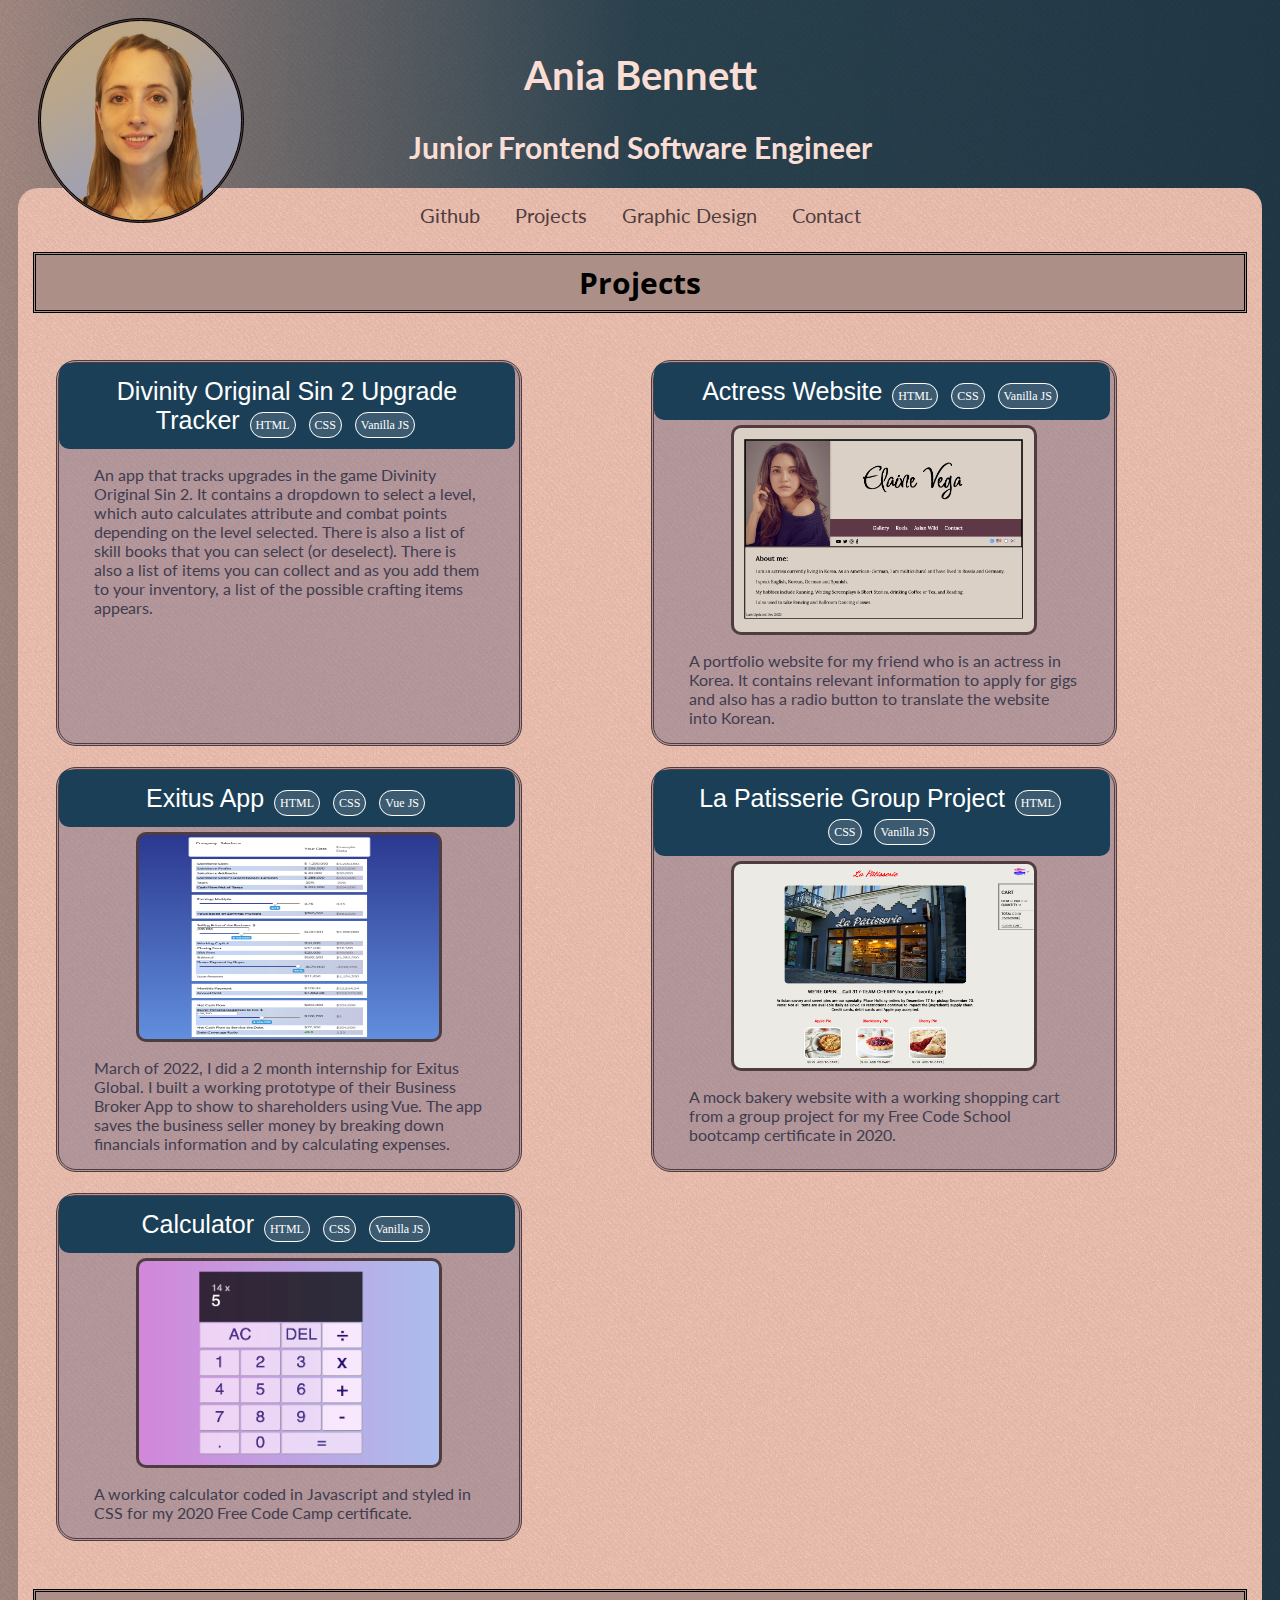
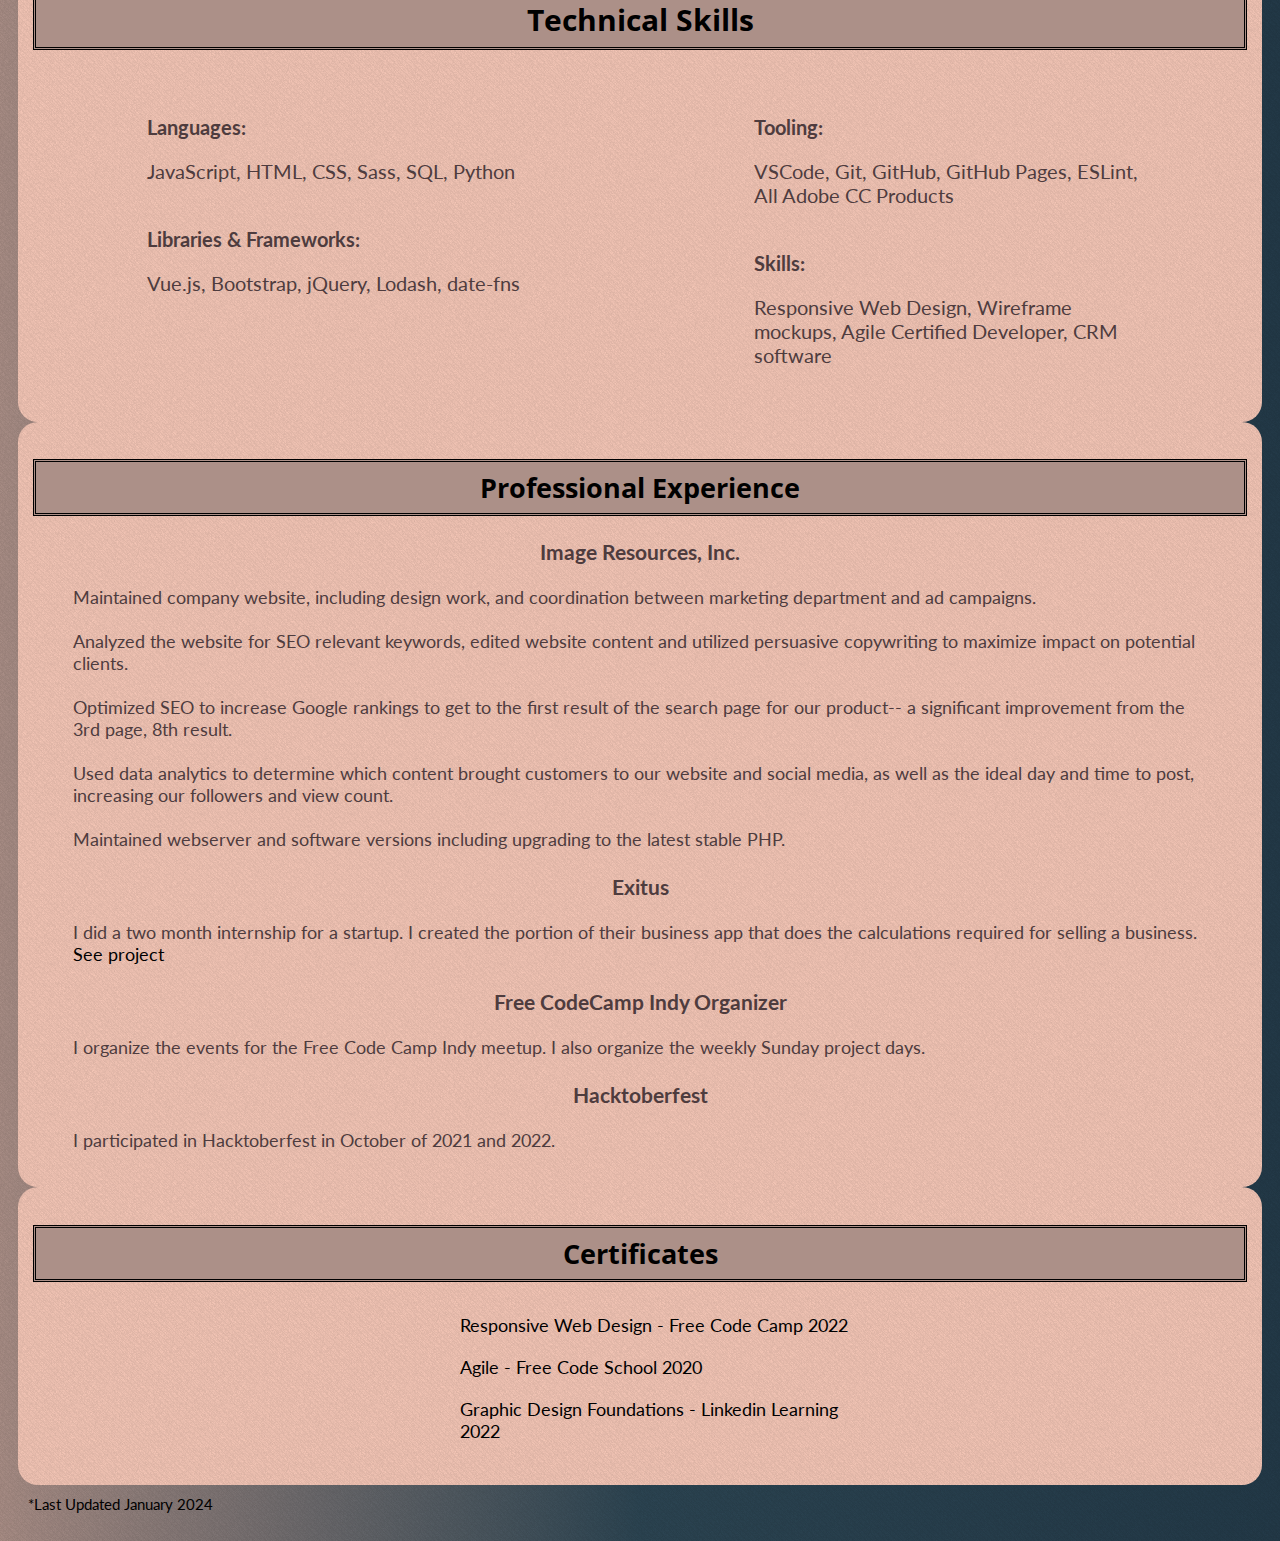
<file: index.html>
<!DOCTYPE html>
<head>
  <title>Ania Bennett</title>
  <meta name="viewport" content="width=device-width, initial-scale=1.0">
  <link rel="stylesheet" type="text/css" href="style.css">
  <script src="script.js" defer></script>
</head>

<body>
  <header id="welcome-section">
    <img src="photos/portrait 3.png">
    <div class="about-me">
      <h1 class="about-me">Ania Bennett</h1>
      <h1>Junior Frontend Software Engineer</h1>
    </div>
  </header>
  <div id="content">
    <nav>
      <a id="profile-link" target="_blank" href="https://github.com/AniaKB" class="nav">Github</a>
      <a href="#projects" class="nav">Projects</a>
      <a href="/graphic-design/art.html" class="nav">Graphic Design</a>
      <a target="_blank" href="mailto: aniakb.artist+web@gmail.com" class="nav">Contact</a>
      <!--button>Dark Mode</button-->
    </nav>

    <h2>Projects</h2>
    <div class="projects" id="projects">
      <section>
        <a button type="button" target="_blank" href="https://aniabennett.com/divinity-upgrade-tracker/" class="project-link">Divinity Original Sin 2 Upgrade Tracker
          <span class="badge">HTML</span>
          <span class="badge">CSS</span>
          <span class="badge">Vanilla JS</span>
        </a>
        <a href="https://aniabennett.com/divinity-upgrade-tracker/"></a>
        <p class="project-description">
          An app that tracks upgrades in the game Divinity Original Sin 2.
          It contains a dropdown to select a level, which auto calculates attribute and combat points depending on the level selected.
          There is also a list of skill books that you can select (or deselect).
          There is also a list of items you can collect and as you add them to your inventory, a list of the possible crafting items appears.
        </p>
      </section>
      <section>
        <a button type="button" target="_blank" href="https://aniabennett.com/elaine-vega/" class="project-link">Actress Website
          <span class="badge">HTML</span>
          <span class="badge">CSS</span>
          <span class="badge">Vanilla JS</span>
        </a>
        <a href="https://aniabennett.com/elaine-vega/"><img class="project-photo" src="photos/elaine-website.png"></a>
        <p class="project-description">
          A portfolio website for my friend who is an actress in Korea.
          It contains relevant information to apply for gigs and also has a radio button to translate the website into Korean.
        </p>
      </section>
      <section>
        <a button type="button" target="_blank" href="https://aniabennett.com/exitus/" class="project-link" id="exitus">Exitus App
          <span class="badge">HTML</span>
          <span class="badge">CSS</span>
          <span class="badge">Vue JS</span>
        </a>
        <a href="https://aniabennett.com/exitus/"><img class="project-photo" src="photos/finzap.png"></a>
        <p class="project-description">
          March of 2022, I did a 2 month internship for Exitus Global.
          I built a working prototype of their Business Broker App to show to shareholders using Vue.
          The app saves the business seller money by breaking down financials information and by calculating expenses.
        </p>
      </section>
      <section>
        <a button type="button" target="_blank" href="https://level3b-store.glitch.me/" class="project-link">La Patisserie Group Project
          <span class="badge">HTML</span>
          <span class="badge">CSS</span>
          <span class="badge">Vanilla JS</span>
        </a>
        <a href="https://level3b-store.glitch.me/"><img class="project-photo" src="photos/la-patisserie.png"></a>
        <p class="project-description">
          A mock bakery website with a working shopping cart from a group project for my Free Code School bootcamp certificate in 2020.
        </p>
      </section>
      <section>
        <a button type="button" target="_blank" href="https://aniakb.github.io/calculator" class="project-link">Calculator
          <span class="badge">HTML</span>
          <span class="badge">CSS</span>
          <span class="badge">Vanilla JS</span>
        </a>
        <a href="https://aniakb.github.io/calculator"><img class="project-photo" src="photos/calculator.png"></a>
        <p class="project-description">
          A working calculator coded in Javascript and styled in CSS for my 2020 Free Code Camp certificate.
        </p>
      </section>
    </div>
  <h2>Technical Skills</h2>
  <div class="row">
    <div class="column">
      <ul>
        <li><strong>Languages:</strong></li>
        <li>JavaScript, HTML, CSS, Sass, SQL, Python</li>
        <br>
        <li><strong>Libraries & Frameworks:</strong></li>
        <li>Vue.js, Bootstrap, jQuery, Lodash, date-fns</li>
      </ul>
    </div>
    <div class="column">
      <ul>
        <li><strong>Tooling:</strong></li>
        <li>VSCode, Git, GitHub, GitHub Pages, ESLint, All Adobe CC Products</li>
        <br>
        <li><strong>Skills:</strong></li>
        <li>Responsive Web Design, Wireframe mockups, Agile Certified Developer, CRM software</li>
      </ul>
    </div>
    </div>
  </div>
  <div class="projects">
    <h2>
      Professional Experience
    </h2>
    <h3>
      Image Resources, Inc.
    </h3>
      <p>Maintained company website, including design work, and coordination between marketing department and ad campaigns.</p>
      <p>Analyzed the website for SEO relevant keywords, edited website content and utilized persuasive copywriting to maximize impact on potential clients.</p>
      <p>Optimized SEO to increase Google rankings to get to the first result of the search page for our product-- a significant improvement from the 3rd page, 8th result.</p>
      <p>Used data analytics to determine which content brought customers to our website and social media, as well as the ideal day and time to post, increasing our followers and view count.</p>
      <p>Maintained webserver and software versions including upgrading to the latest stable PHP.</p>
    <h3>
      Exitus
    </h3>
    <p>
      I did a two month internship for a startup.
      I created the portion of their business app that does the calculations required for selling a business.
      <br><a href="#exitus">See project</a>
    </p>
    <h3>
      Free CodeCamp Indy Organizer
    </h3>
    <p>
      I organize the events for the Free Code Camp Indy meetup.
      I also organize the weekly Sunday project days.
    </p>
    <h3>
      Hacktoberfest
    </h3>
    <p>
      I participated in Hacktoberfest in October of 2021 and 2022.
    </p>
  </div>
  <div class="projects cert">
    <h2>Certificates</h2>
    <ul>
      <li><a href="FCC_ResponsiveWebDesign.png">Responsive Web Design - Free Code Camp 2022</a></li>
      <li><a href="Agile_Certificate.pdf">Agile - Free Code School 2020</a></li>
      <li><a href="CertificateOfCompletion_Graphic Design Foundations Layout and Composition.pdf">Graphic Design Foundations - Linkedin Learning 2022</a></li>
    </ul>
  </div>
  <footer>*Last Updated January 2024</footer>
</body>
</file>
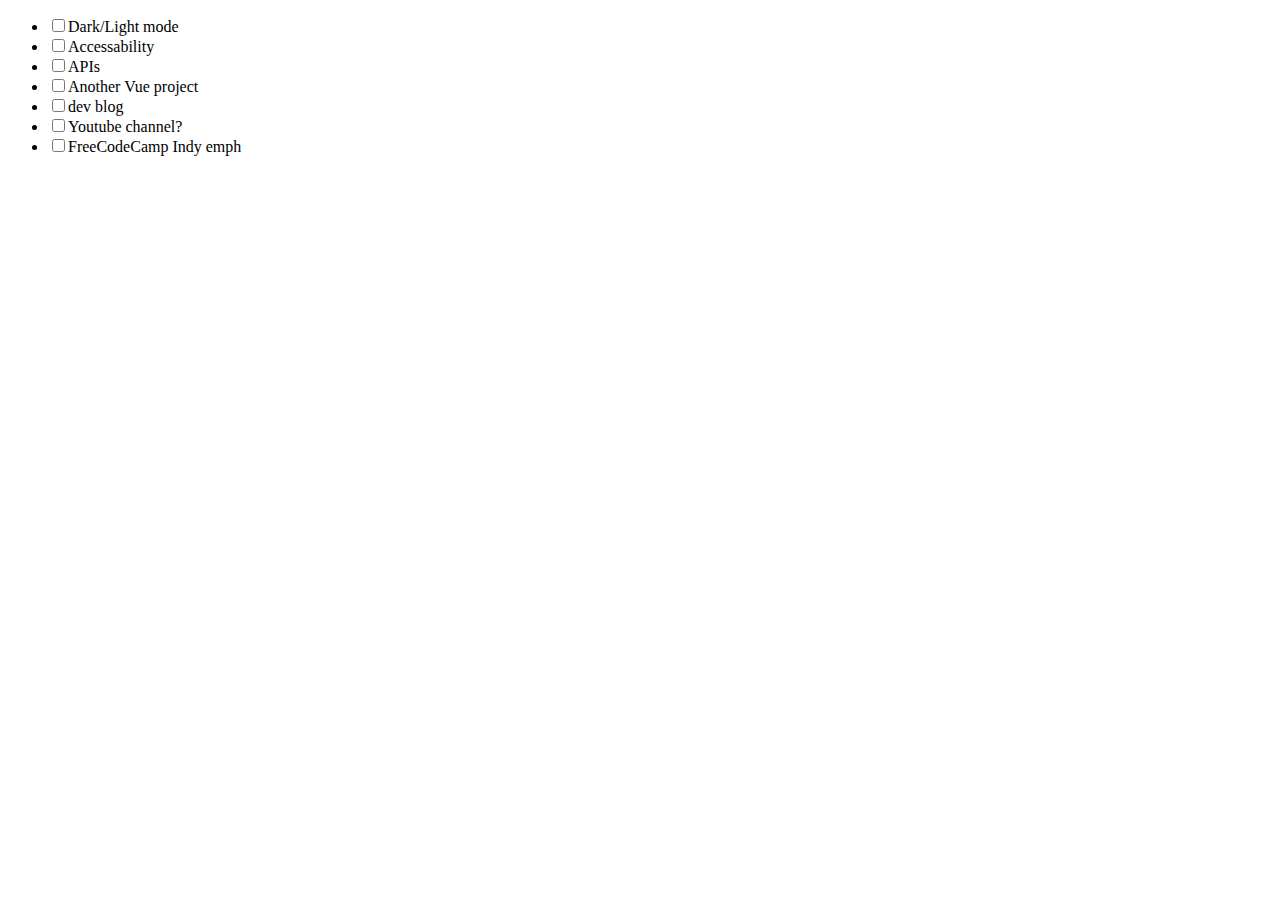
<file: todo.html>
<!DOCTYPE html>
<html>
  <head>
    <title>To Do List</title>
    <meta name="viewport" content="width=device-width, initial-scale=1.0">
  </head>
  <body>
    <ul>
      <li><input type="checkbox">Dark/Light mode</li>
      <li><input type="checkbox">Accessability</li>
      <li><input type="checkbox">APIs</li>
      <li><input type="checkbox">Another Vue project</li>
      <li><input type="checkbox">dev blog</li>
      <li><input type="checkbox">Youtube channel?</li>
      <li><input type="checkbox">FreeCodeCamp Indy emph</li>
    </ul>
  </body>
</html>
</file>
<file: style.css>
@import url('https://fonts.googleapis.com/css2?family=Open+Sans:wght@300;400&display=swap&family=Lato:ital,wght@0,100;0,300;0,400;0,700;0,900;1,100;1,300;1,400;1,700;1,900&display=swap');

body{
 /* background-color: #243B4A; #F8E1D1;*/
  background-image: url('noise.png'), linear-gradient(to right, #ac9088 ,#2D4654, #243B4A);
  text-align: justify;
  font-family: 'Lato';
  font-size: 18px;
  white-space:wrap;
  padding: 10px;
}

h1 {
  color: #faded5;
  font-family: 'Lato', sans-serif;
  text-align:center;
  font-size: 30px;
}

h2 {
  background-color: #ac9088;
  color: black;
  font-family: 'Open Sans';
  text-align: center;
  padding: 7px;
  border: double;
}

#welcome-section {
  color: #faded5;
  font-size: 25px;
  margin-right: auto;
  margin-left: auto;
}

#content, .projects {
  background-color: #f8c9b9 !important;
  background-image: url('noise.png');
  overflow: hidden;
  text-align:center;
  color: #4e3c3e;
  border-radius: 20px;
  padding: 15px;
}

.about-me {
  padding: 3px;
}

#content, nav > a {
  color: #4e3c3e;
  text-decoration: none;
  font-size: 20px;
  padding: 15px;
}

a.nav:hover {
  color: #000000;
  text-decoration: underline;
}

header > img {
  background-color: #4e3c3e;
  display: block;
  margin: 0px 20px 20px 20px;
  width: 200px;
  padding: 0px;
  border-radius: 600px;
  border: double black;
  position: absolute;
}

img {
  background-color: #4e3c3e;
  width: 300px;
  padding: 3px;
  border-radius: 10px;
}

.about-me {
  text-align: center;
  font-size: 40px;
}

#projects {
  display: grid;
  grid-template-columns: auto auto;
  gap: 5px;
}

section {
  background-color: rgba(101, 94, 128, 0.4);
  border-radius: 20px;
  border: double;
  width: 460px;
  margin: 8px;
  font-size: 16px;
}

.badge {
  border-style: solid;
  border-width: 1px;
  border-radius: 15px;
  padding: 5px;
  margin: 3px;
  font-size: 12px;
  font-family: 'Playfair Display'!important;
  background-color: rgba(255, 255, 255, 0.15);
}

.project-link {
  display: block;
  background-color: #1a3f57;
  color: white;
  padding: 14px 28px;
  cursor: pointer;
  text-align: center;
  font-family: 'Comforter', sans-serif;
  font-size: 25px;
  text-decoration: none;
  border-radius: 10px;
  width: 400px;
}

:hover.project-link {
  background-color: #386482;
}

.project-photo {
  display: block;
  margin-left: auto;
  margin-right: auto;
  margin-top: 5px;
  max-height: 204px;
  overflow-y: scroll;
}

.project-description {
  color: #403c4e;
  padding: 0px 5px 0px 5px;
}

p {
  padding: 1px 10px 3px 10px;
  margin-left: 30px;
  margin-right: 30px;
  text-align: left;
  display: block;
}

.column > ul, li
{
  width: 400px;
  max-width: auto;
  padding:10px;
  text-align: left;
  display: block;
  margin-left: auto;
  margin-right: auto;
}

.row {
  display: flex;
}

.column {
  flex: 50%;
}

a {
  text-decoration: none;
  color: black;
}

a:hover {
  text-decoration: underline;
}

@media only screen and (max-width: 1265px) {
  .about-me {
    display: block;
  }
}

@media only screen and (max-width: 952px) {
  .about-me {
    display: flex;
  }
  nav {
    text-align: right;
  }
  #projects {
    display: flex;
  }
}

.thumbnail-container {
  display: flex;
  align-items: center;
  justify-content: space-evenly;
  max-width: 1400px;
  margin: 0px auto;
}

.thumbnail-container a {
  padding: 0px;
}

.thumbnail {
  width: 100%;
  max-width: 160px;
  border-radius: 0px;
  padding: 5px;
  margin: 0px;
}

.spacer {
  width: 1px;
  height: 200px;
}

footer {
  padding: 10px;
  font-size: 15px;
}
</file>
